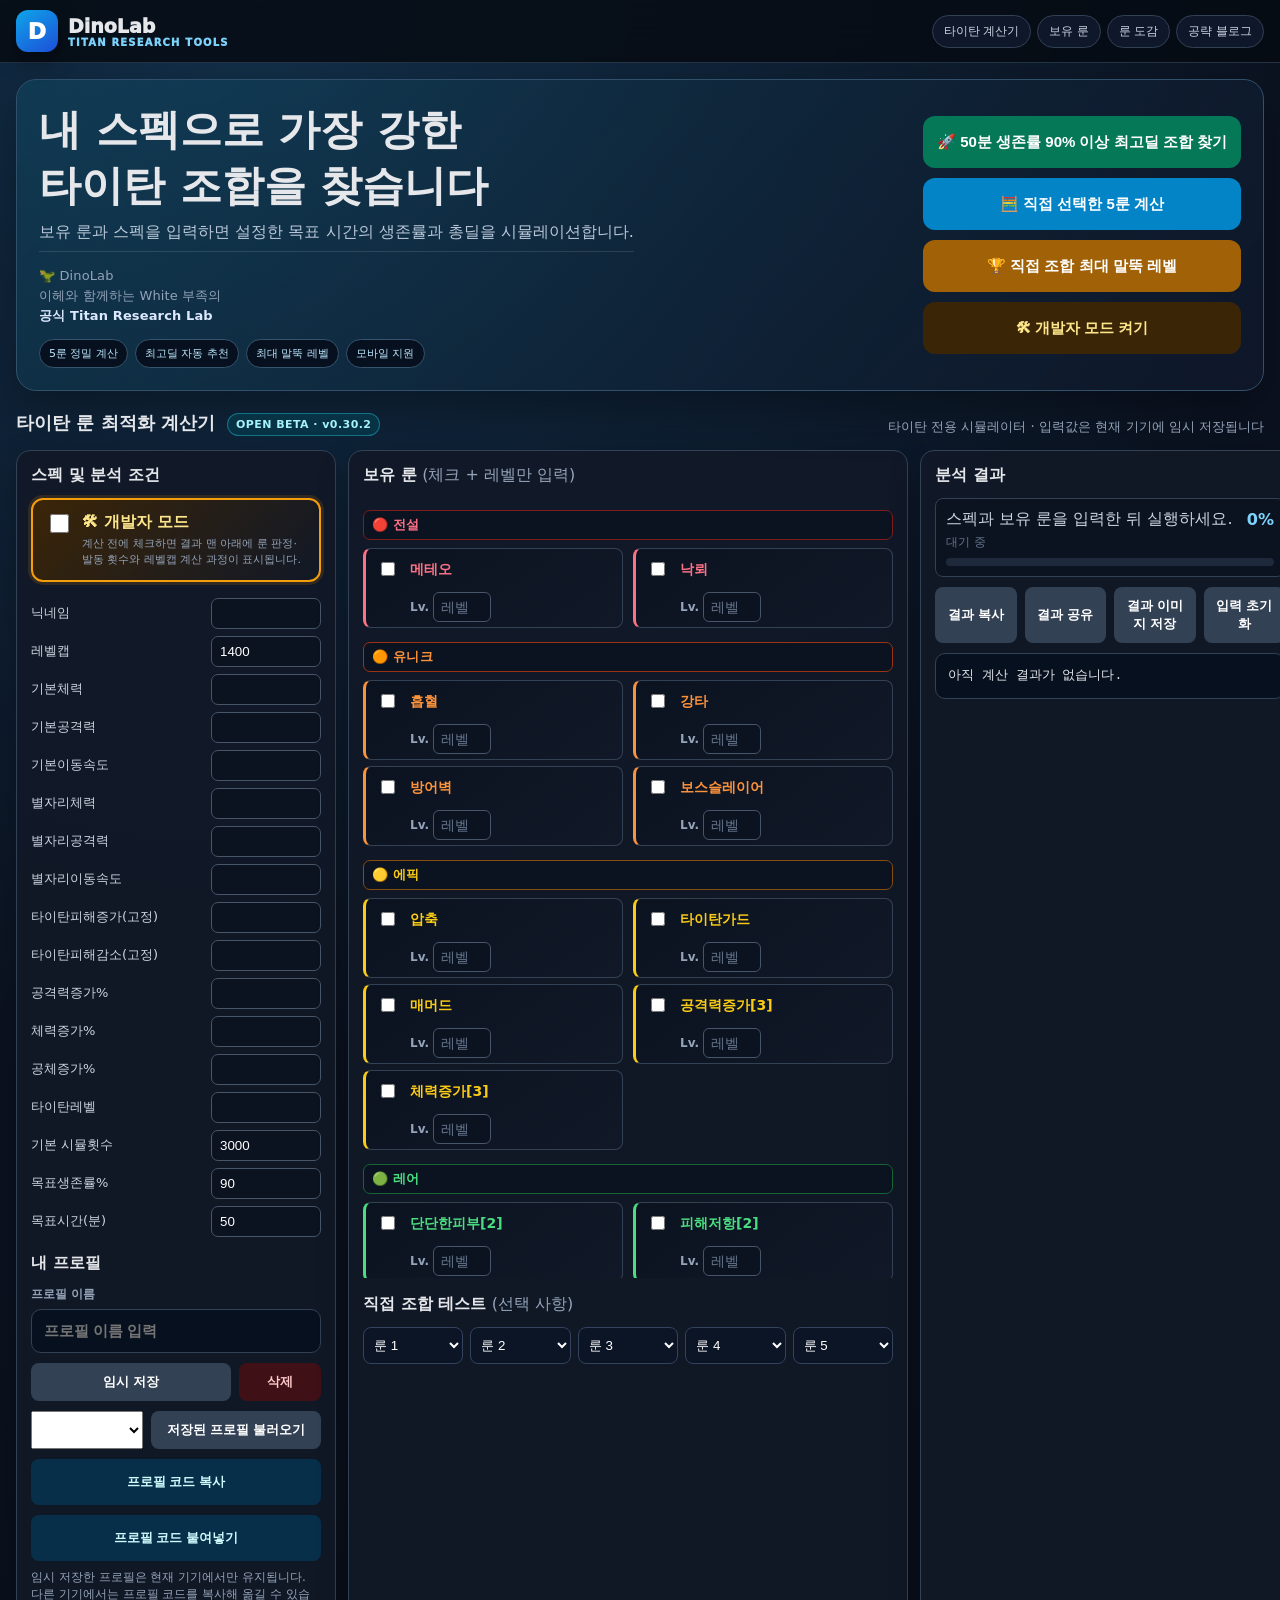
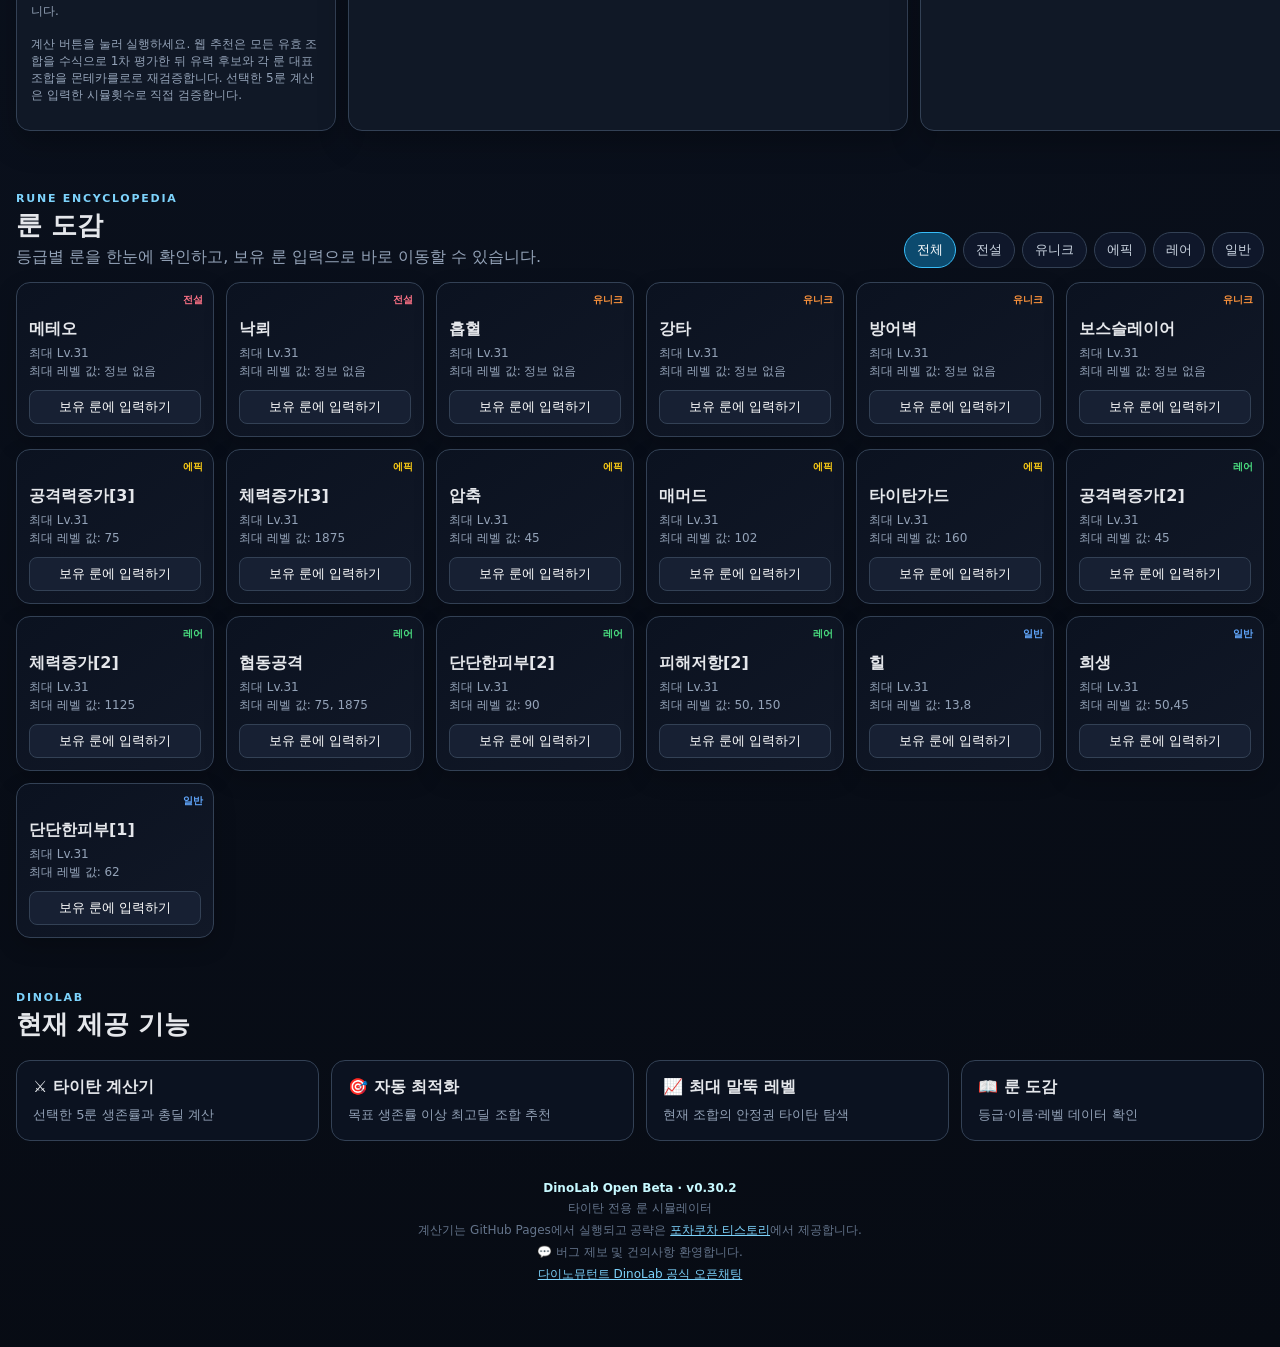
<file: index.html>
<!DOCTYPE html>

<html lang="ko"><head><meta charset="utf-8"/><meta content="width=device-width,initial-scale=1" name="viewport"/><meta content="#07101e" name="theme-color"/><meta content="yes" name="apple-mobile-web-app-capable"/><meta content="black-translucent" name="apple-mobile-web-app-status-bar-style"/><meta content="DinoLab" name="apple-mobile-web-app-title"/><link href="icons/icon-192.png" rel="apple-touch-icon"/><title>DinoLab 디노랩 | 다이노뮤턴트: T-Rex 타이탄 룬 조합 계산기</title><link href="data:image/svg+xml,&lt;svg xmlns=%22http://www.w3.org/2000/svg%22 viewBox=%220 0 100 100%22&gt;&lt;text y=%22.9em%22 font-size=%2290%22&gt;🦖&lt;/text&gt;&lt;/svg&gt;" rel="icon"/><link href="manifest.webmanifest" rel="manifest"/><link href="css/main.css?v=0.30.2" rel="stylesheet"/><meta content="다이노뮤턴트: T-Rex 타이탄 전투의 50분 생존률, 최고 피해량, 최적 룬 조합을 계산하는 DinoLab 디노랩 시뮬레이터입니다." name="description"/><meta content="index, follow" name="robots"/><meta content="DinoLab 디노랩 | 다이노뮤턴트: T-Rex 타이탄 룬 조합 계산기" property="og:title"/><meta content="다이노뮤턴트: T-Rex 타이탄 전투의 50분 생존률, 최고 피해량, 최적 룬 조합을 계산하는 DinoLab 디노랩 시뮬레이터입니다." property="og:description"/><meta content="website" property="og:type"/><meta content="https://pochakucha.github.io/DinoLab/" property="og:url"/><link href="https://pochakucha.github.io/DinoLab/" rel="canonical"/></head><body><header class="site-header"><div class="header-inner"><div class="brand"><div aria-hidden="true" class="brand-mark">D</div><div><span>DinoLab</span><small>TITAN RESEARCH TOOLS</small></div></div><nav class="nav"><button data-scroll="#calculator">타이탄 계산기</button><button data-scroll="#runeRows">보유 룬</button><button data-scroll="#encyclopedia">룬 도감</button><a href="https://pochakucha.tistory.com" rel="noopener" target="_blank">공략 블로그</a></nav></div></header>
<section class="hero-banner"><div class="hero-box"><div><h1>내 스펙으로 가장 강한<br/>타이탄 조합을 찾습니다</h1><p>보유 룬과 스펙을 입력하면 설정한 목표 시간의 생존률과 총딜을 시뮬레이션합니다.</p><p class="hero-branding">🦖 DinoLab<br/>이헤와 함께하는 White 부족의<br/><strong>공식 Titan Research Lab</strong></p><div class="feature-chips"><span>5룬 정밀 계산</span><span>최고딜 자동 추천</span><span>최대 말뚝 레벨</span><span>모바일 지원</span></div></div><div class="hero-action hero-calc-actions">
<button class="btn good" id="optimize">🚀 50분 생존률 90% 이상 최고딜 조합 찾기</button>
<button class="btn primary" id="calcSelected">🧮 직접 선택한 5룬 계산</button>
<button class="btn warn" id="maxLevel">🏆 직접 조합 최대 말뚝 레벨</button>
<button class="btn developer-quick-btn" id="developerQuickToggle" type="button">🛠 개발자 모드 켜기</button>
</div></div></section>
<div class="app" id="calculator">
<div class="title"><h1>타이탄 룬 최적화 계산기 <span class="beta-badge">OPEN BETA · v0.30.2</span></h1><small>타이탄 전용 시뮬레이터 · 입력값은 현재 기기에 임시 저장됩니다</small></div>
<div class="grid">
<section class="panel">
<h2>스펙 및 분석 조건</h2>
<label class="developer-toggle developer-toggle-prominent"><input id="developerMode" type="checkbox"/><span><b>🛠 개발자 모드</b><small>계산 전에 체크하면 결과 맨 아래에 룬 판정·발동 횟수와 레벨캡 계산 과정이 표시됩니다.</small></span></label>
<div class="form-grid" id="statsForm"></div>
<h2 style="margin-top:16px">내 프로필</h2>
<div class="profile-manager">
<label class="profile-name-field"><span>프로필 이름</span><input aria-label="현재 프로필 이름" id="profileNameDisplay" autocomplete="off" inputmode="text" placeholder="프로필 이름 입력" type="text" value=""/></label>
<div class="profile-save-row">
<button class="btn" id="saveProfile">임시 저장</button>
<button class="btn danger" id="deleteProfile">삭제</button>
</div>
<div class="profile-load-row">
<select aria-label="저장된 프로필" id="profileSelect"></select>
<button class="btn" id="loadProfile">저장된 프로필 불러오기</button>
</div>
<button class="btn profile-code-btn profile-wide-btn" id="exportProfileCode">프로필 코드 복사</button>
<button class="btn profile-code-btn profile-wide-btn" id="importProfileCodeBtn">프로필 코드 붙여넣기</button>
</div>
<p class="note" id="profileHint">임시 저장한 프로필은 현재 기기에서만 유지됩니다. 다른 기기에서는 프로필 코드를 복사해 옮길 수 있습니다.</p>
<div aria-label="계산 실행 버튼 위치" class="mobile-calc-actions-slot" id="mobileCalcActionsSlot"></div>
<p class="note calculation-note">계산 버튼을 눌러 실행하세요. 웹 추천은 모든 유효 조합을 수식으로 1차 평가한 뒤 유력 후보와 각 룬 대표 조합을 몬테카를로로 재검증합니다. 선택한 5룬 계산은 입력한 시뮬횟수로 직접 검증합니다.</p>
</section>
<section class="panel">
<h2>보유 룬 <span style="color:var(--muted);font-weight:400">(체크 + 레벨만 입력)</span></h2>
<div class="runes compact-runes"><div id="runeRows"></div></div>
<h2 style="margin-top:16px">직접 조합 테스트 <span style="color:var(--muted);font-weight:400">(선택 사항)</span></h2>
<div class="manual-combo" id="manualCombo"></div>
</section>
<section class="panel result-panel">
<h2>분석 결과</h2>
<div class="status"><div class="status-head"><div id="statusText">스펙과 보유 룬을 입력한 뒤 실행하세요.</div><b id="statusPct">0%</b></div><div class="status-meta" id="statusMeta">대기 중</div><div class="progress"><div id="progressBar"></div></div></div>
<div class="copy-row">
<button class="btn" id="copyResult">결과 복사</button><button class="btn" id="shareResult">결과 공유</button><button class="btn" id="saveResultImage">결과 이미지 저장</button>
<button class="btn" id="resetForm">입력 초기화</button><button class="btn primary" hidden="" id="installApp">홈 화면에 설치</button>
</div>
<div class="result" id="result">아직 계산 결과가 없습니다.</div>
</section>
</div>
</div>
<section class="module-section" id="encyclopedia">
<div class="module-heading">
<div><span class="eyebrow">RUNE ENCYCLOPEDIA</span><h2>룬 도감</h2><p>등급별 룬을 한눈에 확인하고, 보유 룬 입력으로 바로 이동할 수 있습니다.</p></div>
<div class="filter-row" id="runeFilters"></div>
</div>
<div class="encyclopedia-grid" id="encyclopediaGrid"></div>
</section>
<section class="module-section compact" id="roadmap">
<div class="module-heading"><div><span class="eyebrow">DINOLAB</span><h2>현재 제공 기능</h2></div></div>
<div class="feature-grid">
<article><b>⚔️ 타이탄 계산기</b><span>선택한 5룬 생존률과 총딜 계산</span></article>
<article><b>🎯 자동 최적화</b><span>목표 생존률 이상 최고딜 조합 추천</span></article>
<article><b>📈 최대 말뚝 레벨</b><span>현재 조합의 안정권 타이탄 탐색</span></article>
<article><b>📖 룬 도감</b><span>등급·이름·레벨 데이터 확인</span></article>
</div>
</section>
<footer class="footer"><strong>DinoLab Open Beta · v0.30.2</strong><span>타이탄 전용 룬 시뮬레이터</span><span>계산기는 GitHub Pages에서 실행되고 공략은 <a href="https://pochakucha.tistory.com" rel="noopener" target="_blank">포차쿠차 티스토리</a>에서 제공합니다.</span><span>💬 버그 제보 및 건의사항 환영합니다.</span><span><a href="https://open.kakao.com/o/sRWhg1Fi" rel="noopener noreferrer" target="_blank">다이노뮤턴트 DinoLab 공식 오픈채팅</a></span></footer><div class="pwa-toast" hidden="" id="pwaToast"><span id="pwaToastText"></span><button class="btn primary" id="pwaToastAction">확인</button></div>
<script src="data/runes.js?v=0.30.2"></script><script src="js/app.js?v=0.30.2"></script></body></html>
</file>
<file: css/main.css>
:root{--bg:#0f172a;--panel:#111827;--line:#334155;--text:#e5e7eb;--muted:#94a3b8;--accent:#38bdf8;--good:#34d399;--warn:#fbbf24;--bad:#fb7185}
*{box-sizing:border-box} body{margin:0;background:linear-gradient(135deg,#0b1220,#111827);color:var(--text);font-family:system-ui,-apple-system,"Noto Sans KR",sans-serif}
.app{max-width:1500px;margin:auto;padding:16px}.title{display:flex;align-items:end;justify-content:space-between;gap:12px;margin-bottom:14px}.title h1{font-size:24px;margin:0}.title small{color:var(--muted)}
.grid{display:grid;grid-template-columns:320px 460px 1fr;gap:12px}.panel{background:rgba(17,24,39,.96);border:1px solid var(--line);border-radius:14px;padding:14px;box-shadow:0 12px 30px #0004}.panel h2{font-size:16px;margin:0 0 12px}
.form-grid{display:grid;grid-template-columns:1fr 110px;gap:7px 8px;align-items:center}.form-grid label{font-size:13px;color:#cbd5e1}.form-grid input,.form-grid select{width:100%;padding:7px 8px;background:#0b1220;border:1px solid #475569;border-radius:7px;color:white}
.actions{display:grid;gap:7px;margin-top:12px}.btn{border:0;border-radius:8px;padding:10px 12px;font-weight:700;cursor:pointer;background:#334155;color:white}.btn.primary{background:#0284c7}.btn.good{background:#047857}.btn.warn{background:#a16207}.btn:disabled{opacity:.45;cursor:not-allowed}
.runes{max-height:730px;overflow:auto}.rune-head,.rune-row{display:grid;grid-template-columns:50px 50px 1fr 75px 72px;gap:6px;align-items:center}.rune-head{position:sticky;top:0;background:#111827;padding:4px 0 8px;font-size:12px;color:var(--muted);z-index:2}.rune-row{border-top:1px solid #253044;padding:6px 0;font-size:13px}.rune-row input[type=number]{width:100%;padding:5px;background:#0b1220;border:1px solid #475569;border-radius:6px;color:white}.grade{font-size:11px;font-weight:800}
.grade-전설{color:#fb7185}.grade-유니크{color:#fb923c}.grade-에픽{color:#facc15}.grade-레어{color:#4ade80}.grade-일반{color:#60a5fa}
.rune-group{margin:10px 0 4px;padding:9px 10px;border-radius:8px;font-weight:900;letter-spacing:.02em;border:1px solid #334155;background:#0b1220}
.rune-group.전설{color:#fb7185;border-color:#7f1d1d}.rune-group.유니크{color:#fb923c;border-color:#9a3412}.rune-group.에픽{color:#facc15;border-color:#854d0e}.rune-group.레어{color:#4ade80;border-color:#166534}.rune-group.일반{color:#60a5fa;border-color:#1d4ed8}
.rune-row.grade-전설{border-left:3px solid #fb7185;padding-left:6px}.rune-row.grade-유니크{border-left:3px solid #fb923c;padding-left:6px}.rune-row.grade-에픽{border-left:3px solid #facc15;padding-left:6px}.rune-row.grade-레어{border-left:3px solid #4ade80;padding-left:6px}.rune-row.grade-일반{border-left:3px solid #60a5fa;padding-left:6px}
.copy-row{display:flex;gap:8px;margin:10px 0}.copy-row .btn{flex:1}
.status{margin:0 0 10px;padding:10px;border:1px solid #334155;border-radius:8px;color:#cbd5e1;background:#0b1220}.progress{height:8px;background:#1e293b;border-radius:999px;overflow:hidden;margin-top:7px}.progress>div{height:100%;width:0;background:linear-gradient(90deg,#0ea5e9,#34d399);transition:width .15s}
.result{white-space:pre-wrap;font-family:ui-monospace,SFMono-Regular,Consolas,monospace;font-size:13px;line-height:1.55;max-height:760px;overflow:auto;background:#07101e;border:1px solid #334155;border-radius:10px;padding:12px}
.result .hero{font-family:system-ui,sans-serif}.cards{display:grid;grid-template-columns:repeat(3,1fr);gap:8px;margin-bottom:10px}.card{background:#0b1220;border:1px solid #334155;border-radius:9px;padding:9px}.card b{display:block;font-size:18px}.goodtxt{color:var(--good)}.warntxt{color:var(--warn)}.badtxt{color:var(--bad)}
.note{font-size:12px;color:var(--muted);margin-top:10px}.profile-row{display:flex;gap:6px}.profile-row select{flex:1}
@media(max-width:1100px){.grid{grid-template-columns:1fr 1.25fr}.result-panel{grid-column:1/-1}}@media(max-width:720px){.grid{grid-template-columns:1fr}.result-panel{grid-column:auto}.title{display:block}.runes{max-height:none}.cards{grid-template-columns:1fr}}

/* Web 3.0 Alpha icon-card UI */
.grid{grid-template-columns:320px minmax(560px,1fr) minmax(380px,.9fr)}
.runes{max-height:780px}.rune-head{display:none}.rune-group{grid-column:1/-1;margin:14px 0 6px}
#runeRows{display:grid;grid-template-columns:repeat(3,minmax(150px,1fr));gap:10px}
.rune-row{display:grid;grid-template-columns:64px 1fr;grid-template-rows:auto auto auto;gap:4px 10px;position:relative;padding:10px;border:1px solid #334155;border-radius:12px;background:linear-gradient(145deg,#0b1220,#111827);min-height:104px;overflow:hidden}
.rune-row .rune-icon{grid-row:1/4;width:64px;height:64px;object-fit:cover;border-radius:14px;align-self:center;box-shadow:0 4px 12px #0008}
.rune-row .rune-name{font-weight:900;white-space:nowrap;overflow:hidden;text-overflow:ellipsis}
.rune-row .rune-controls{display:flex;align-items:center;gap:6px;font-size:12px;color:#cbd5e1}
.rune-row .level{width:72px!important;padding:5px!important}
.rune-row .equip,.rune-row .owned{accent-color:#38bdf8}
.rune-row .grade{font-size:10px;position:absolute;right:8px;top:8px}
.rune-row.equipped{outline:2px solid #38bdf8;background:linear-gradient(145deg,#0c4a6e,#111827)}
@media(max-width:1250px){.grid{grid-template-columns:300px 1fr}.result-panel{grid-column:1/-1}}
@media(max-width:760px){.grid{grid-template-columns:1fr}#runeRows{grid-template-columns:repeat(2,minmax(140px,1fr))}.result-panel{grid-column:auto}.rune-row{grid-template-columns:54px 1fr}.rune-row .rune-icon{width:54px;height:54px}}
@media(max-width:430px){#runeRows{grid-template-columns:1fr}}


/* Web 3.1 Beta shell */
body{background:radial-gradient(circle at 20% 0,#12304a 0,#0b1220 34%,#070b13 100%);min-height:100vh}
.site-header{position:sticky;top:0;z-index:20;background:rgba(7,11,19,.84);backdrop-filter:blur(14px);border-bottom:1px solid #243244}
.header-inner{max-width:1500px;margin:auto;padding:10px 16px;display:flex;align-items:center;justify-content:space-between;gap:14px}
.brand{display:flex;align-items:center;gap:10px;font-weight:950}.brand img{width:42px;height:42px;border-radius:12px}.brand span{font-size:19px}.brand small{display:block;color:#7dd3fc;font-size:10px;letter-spacing:.12em}
.nav{display:flex;gap:6px;flex-wrap:wrap}.nav button,.nav a{border:1px solid #334155;background:#0f172a;color:#cbd5e1;border-radius:999px;padding:7px 11px;text-decoration:none;font-size:12px;cursor:pointer}.nav button:hover,.nav a:hover{border-color:#38bdf8;color:white}
.hero-banner{max-width:1500px;margin:16px auto 0;padding:0 16px}.hero-box{border:1px solid #31506b;border-radius:20px;padding:22px;background:linear-gradient(135deg,rgba(14,116,144,.22),rgba(15,23,42,.94));display:flex;justify-content:space-between;gap:18px;align-items:center;box-shadow:0 18px 50px #0005}.hero-box h1{margin:0;font-size:clamp(25px,4vw,42px)}.hero-box p{margin:8px 0 0;color:#b9c7d8}.feature-chips{display:flex;gap:7px;flex-wrap:wrap;margin-top:13px}.feature-chips span{font-size:11px;border:1px solid #36546e;background:#07101e;border-radius:999px;padding:6px 9px;color:#bae6fd}.hero-action{min-width:180px}.hero-action button,.hero-start-link{box-sizing:border-box;display:block;width:100%;padding:12px;border:0;border-radius:12px;background:linear-gradient(135deg,#0284c7,#0f766e);color:white;font-weight:900;cursor:pointer;text-align:center;text-decoration:none;touch-action:manipulation;position:relative;z-index:2}
.title{margin-top:4px}.title h1{font-size:18px}.beta-badge{font-size:11px;background:#7c3aed;padding:4px 7px;border-radius:999px}
.equipped-meter{display:flex;align-items:center;justify-content:space-between;margin-bottom:10px;padding:9px 11px;border:1px solid #334155;background:#0b1220;border-radius:10px}.equipped-meter b{font-size:18px;color:#fbbf24}.equipped-meter b.complete{color:#34d399}
.result-runes{display:grid;grid-template-columns:repeat(5,minmax(58px,1fr));gap:8px;margin:8px 0 14px}.result-rune{border:1px solid #334155;border-radius:10px;background:#0b1220;padding:7px;text-align:center}.result-rune img{width:48px;height:48px;border-radius:10px;display:block;margin:auto}.result-rune span{display:block;font-size:10px;margin-top:5px;white-space:nowrap;overflow:hidden;text-overflow:ellipsis}
.footer{max-width:1500px;margin:18px auto 30px;padding:0 16px;color:#64748b;font-size:12px;text-align:center}.footer a{color:#7dd3fc}
@media(max-width:760px){.header-inner{align-items:flex-start}.nav{justify-content:flex-end}.hero-box{display:block}.hero-action{margin-top:14px}.site-header{position:static}.result-runes{grid-template-columns:repeat(5,1fr)}.result-rune img{width:38px;height:38px}.result-rune span{display:none}}

/* DinoLab v0.1 modules */
.module-section{max-width:1500px;margin:18px auto;padding:22px 16px}.module-section.compact{padding-top:8px}.module-heading{display:flex;justify-content:space-between;align-items:end;gap:16px;margin-bottom:14px}.module-heading h2{margin:2px 0 4px;font-size:26px}.module-heading p{margin:0;color:var(--muted)}.eyebrow{font-size:11px;font-weight:900;letter-spacing:.16em;color:#7dd3fc}.filter-row{display:flex;gap:7px;flex-wrap:wrap}.filter-row button{border:1px solid #334155;background:#0f172a;color:#cbd5e1;border-radius:999px;padding:8px 12px;cursor:pointer}.filter-row button.active{border-color:#38bdf8;background:#0c4a6e;color:white}.encyclopedia-grid{display:grid;grid-template-columns:repeat(6,minmax(140px,1fr));gap:12px}.ency-card{position:relative;background:linear-gradient(145deg,#0b1220,#111827);border:1px solid #334155;border-radius:14px;padding:12px;min-height:184px;box-shadow:0 8px 22px #0003}.ency-card img{width:72px;height:72px;object-fit:cover;border-radius:16px;display:block;margin-bottom:10px}.ency-card h3{margin:0 0 4px;font-size:15px}.ency-card p{margin:0;color:var(--muted);font-size:12px;line-height:1.5}.ency-card .ency-grade{position:absolute;right:10px;top:10px;font-size:10px;font-weight:900}.ency-card button{margin-top:10px;width:100%;border:1px solid #334155;background:#172033;color:white;border-radius:8px;padding:7px;cursor:pointer}.feature-grid{display:grid;grid-template-columns:repeat(4,1fr);gap:12px}.feature-grid article{background:#0b1220;border:1px solid #334155;border-radius:14px;padding:16px}.feature-grid b{display:block;margin-bottom:6px}.feature-grid span{color:var(--muted);font-size:13px}.footer{padding-bottom:34px}
@media(max-width:1100px){.encyclopedia-grid{grid-template-columns:repeat(4,1fr)}}
@media(max-width:760px){.module-heading{display:block}.filter-row{margin-top:12px}.encyclopedia-grid{grid-template-columns:repeat(2,1fr)}.feature-grid{grid-template-columns:1fr 1fr}}
@media(max-width:430px){.encyclopedia-grid,.feature-grid{grid-template-columns:1fr}}

/* DinoLab v0.2 — rune card readability fix */
#runeRows{
  grid-template-columns:repeat(3,minmax(180px,1fr));
  gap:12px;
}
.rune-row{
  grid-template-columns:78px minmax(0,1fr);
  grid-template-rows:auto 34px 38px;
  gap:7px 12px;
  min-height:142px;
  padding:14px;
  overflow:visible;
  transition:transform .16s ease,border-color .16s ease,box-shadow .16s ease;
}
.rune-row:hover{
  transform:translateY(-2px);
  border-color:#4b6b88;
  box-shadow:0 10px 24px #0005;
}
.rune-row .rune-icon{
  grid-row:1/4;
  width:78px;
  height:78px;
  border-radius:16px;
}
.rune-row .rune-name{
  min-width:0;
  padding-right:42px;
  font-size:14px;
  line-height:1.25;
}
.rune-row .grade{
  right:10px;
  top:10px;
}
.rune-toggles{
  display:grid;
  grid-template-columns:1fr 1fr;
  gap:6px;
  min-width:0;
}
.rune-toggles label{
  min-width:0;
  display:flex;
  align-items:center;
  justify-content:center;
  gap:5px;
  padding:6px 7px;
  border:1px solid #334155;
  border-radius:8px;
  background:#0b1220;
  color:#cbd5e1;
  font-size:12px;
  line-height:1;
  white-space:nowrap;
  cursor:pointer;
}
.rune-toggles input{
  width:15px;
  height:15px;
  margin:0;
  flex:0 0 auto;
}
.rune-level{
  display:grid;
  grid-template-columns:auto minmax(0,1fr);
  align-items:center;
  gap:7px;
  color:#cbd5e1;
  font-size:12px;
  white-space:nowrap;
}
.rune-row .level{
  width:100%!important;
  min-width:0;
  height:34px;
  padding:5px 8px!important;
  font-size:16px;
  text-align:center;
}
.rune-row.equipped{
  outline:none;
  border-color:#38bdf8;
  box-shadow:0 0 0 2px #38bdf844,0 12px 28px #0005;
}
@media(max-width:1250px){
  #runeRows{grid-template-columns:repeat(3,minmax(170px,1fr))}
}
@media(max-width:900px){
  #runeRows{grid-template-columns:repeat(2,minmax(170px,1fr))}
}
@media(max-width:520px){
  #runeRows{grid-template-columns:1fr}
  .rune-row{grid-template-columns:72px minmax(0,1fr);min-height:132px}
  .rune-row .rune-icon{width:72px;height:72px}
}

/* DinoLab v0.3 — readable inventory cards */
#runeRows{
  display:grid;
  grid-template-columns:repeat(2,minmax(260px,1fr));
  gap:14px;
}
.rune-group{grid-column:1/-1;margin:18px 0 2px;font-size:20px;padding:12px 14px}
.rune-row{
  display:grid;
  grid-template-columns:108px minmax(0,1fr);
  grid-template-rows:auto auto auto;
  column-gap:14px;
  row-gap:10px;
  min-height:168px;
  padding:14px;
  overflow:visible;
  border-radius:16px;
}
.rune-row .rune-icon{
  grid-column:1;
  grid-row:1/4;
  width:108px;
  height:108px;
  align-self:center;
  object-fit:cover;
  object-position:center;
  border-radius:18px;
  background:#060b14;
  border:1px solid #475569;
  box-shadow:0 8px 18px #0009;
}
.rune-title{
  grid-column:2;
  display:flex;
  align-items:flex-start;
  justify-content:space-between;
  gap:8px;
  min-width:0;
}
.rune-row .rune-name{
  display:block;
  min-width:0;
  font-size:16px;
  line-height:1.3;
  font-weight:900;
  white-space:normal;
  overflow:visible;
  text-overflow:clip;
  word-break:keep-all;
}
.rune-row .grade{
  position:static;
  flex:0 0 auto;
  padding:3px 7px;
  border-radius:999px;
  background:#ffffff0d;
  font-size:10px;
  white-space:nowrap;
}
.rune-toggles{
  grid-column:2;
  display:grid;
  grid-template-columns:1fr 1fr;
  gap:8px;
  min-width:0;
}
.rune-toggles label{
  min-width:0;
  min-height:38px;
  padding:8px 9px;
  font-size:13px;
  font-weight:800;
  overflow:hidden;
}
.rune-toggles label span{display:block;white-space:nowrap}
.rune-toggles input{width:17px;height:17px;flex:0 0 17px}
.rune-level{
  grid-column:2;
  display:grid;
  grid-template-columns:42px minmax(0,1fr);
  gap:8px;
  font-size:13px;
  font-weight:800;
}
.rune-row .level{height:40px!important;font-size:18px!important;border-radius:9px!important}
.rune-row.equipped{transform:none;box-shadow:0 0 0 2px #38bdf855,0 14px 30px #0007}
@media(max-width:1100px){
  .grid{grid-template-columns:300px minmax(0,1fr)}
  .result-panel{grid-column:1/-1}
  #runeRows{grid-template-columns:repeat(2,minmax(240px,1fr))}
}
@media(max-width:760px){
  .grid{grid-template-columns:1fr}
  #runeRows{grid-template-columns:1fr}
  .rune-row{grid-template-columns:96px minmax(0,1fr);min-height:154px}
  .rune-row .rune-icon{width:96px;height:96px}
}


/* DinoLab v0.4 — text-only rune interface */
.brand-mark{width:42px;height:42px;border-radius:12px;display:grid;place-items:center;background:linear-gradient(145deg,#0ea5e9,#1d4ed8);color:white;font-size:22px;font-weight:950;box-shadow:0 8px 22px #0006}
#runeRows{display:block}
.rune-group{margin:14px 0 6px}
.rune-row{display:grid;grid-template-columns:minmax(170px,1fr) 150px 112px;grid-template-rows:auto;align-items:center;gap:12px;min-height:64px;padding:10px 12px;overflow:visible}
.rune-row .rune-title{display:flex;align-items:center;gap:9px;min-width:0}
.rune-row .rune-name{font-size:15px;font-weight:900;white-space:normal;overflow:visible;text-overflow:clip;word-break:keep-all}
.rune-row .grade{position:static;flex:0 0 auto;font-size:10px;border:1px solid currentColor;border-radius:999px;padding:2px 6px;opacity:.9}
.rune-row .rune-toggles{display:grid;grid-template-columns:1fr 1fr;gap:7px}
.rune-row .rune-toggles label{display:flex;align-items:center;justify-content:center;gap:6px;min-width:0;padding:8px 6px;border:1px solid #334155;border-radius:8px;background:#0b1220;white-space:nowrap;font-size:12px;cursor:pointer}
.rune-row .rune-toggles input{margin:0;width:16px;height:16px;flex:0 0 auto}
.rune-row .rune-level{display:grid;grid-template-columns:auto 1fr;align-items:center;gap:7px;color:#cbd5e1;font-size:12px;white-space:nowrap}
.rune-row .level{width:100%!important;min-width:0;padding:7px!important;text-align:center}
.rune-row.equipped{outline:2px solid #38bdf8;background:linear-gradient(145deg,#0c4a6e,#111827)}
.result-runes{display:grid;grid-template-columns:repeat(5,minmax(90px,1fr));gap:8px;margin:8px 0 14px}
.result-rune{min-height:58px;display:flex;flex-direction:column;justify-content:center;border:1px solid #334155;border-radius:10px;background:#0b1220;padding:8px;text-align:center}
.result-rune-name{font-size:12px;font-weight:900;line-height:1.25;word-break:keep-all}
.result-rune b{font-size:11px;color:#7dd3fc;margin-top:4px}
.encyclopedia-grid{grid-template-columns:repeat(6,minmax(150px,1fr))}
.ency-card{min-height:150px;padding-top:36px}
.ency-card h3{font-size:16px;word-break:keep-all}
@media(max-width:900px){
 .rune-row{grid-template-columns:minmax(150px,1fr) 140px 105px}
 .encyclopedia-grid{grid-template-columns:repeat(3,1fr)}
}
@media(max-width:620px){
 .rune-row{grid-template-columns:1fr 108px;grid-template-areas:"title level" "toggles toggles";gap:8px}
 .rune-row .rune-title{grid-area:title}
 .rune-row .rune-level{grid-area:level}
 .rune-row .rune-toggles{grid-area:toggles}
 .result-runes{grid-template-columns:repeat(2,1fr)}
 .encyclopedia-grid{grid-template-columns:repeat(2,1fr)}
}

/* DinoLab v0.5 — compact rune inventory */
#runeRows{
  display:grid;
  grid-template-columns:repeat(2,minmax(320px,1fr));
  gap:7px 10px;
}
.rune-group{
  grid-column:1/-1;
  margin:10px 0 2px;
  padding:7px 10px;
  font-size:14px;
  border-radius:8px;
}
.rune-row{
  display:grid;
  grid-template-columns:minmax(120px,1fr) 118px 82px;
  align-items:center;
  gap:7px;
  min-height:46px;
  padding:6px 8px;
  border-radius:9px;
}
.rune-row .rune-title{gap:6px}
.rune-row .rune-name{
  font-size:13px;
  line-height:1.15;
  white-space:nowrap;
  overflow:hidden;
  text-overflow:ellipsis;
}
.rune-row .grade{
  font-size:9px;
  padding:1px 5px;
}
.rune-row .rune-toggles{
  display:grid;
  grid-template-columns:1fr 1fr;
  gap:4px;
}
.rune-row .rune-toggles label{
  min-height:30px;
  padding:4px;
  gap:4px;
  font-size:11px;
  border-radius:6px;
}
.rune-row .rune-toggles input{
  width:14px;
  height:14px;
}
.rune-row .rune-level{
  display:grid;
  grid-template-columns:auto 1fr;
  gap:4px;
  font-size:11px;
}
.rune-row .level{
  height:30px!important;
  padding:3px 5px!important;
  font-size:14px!important;
  border-radius:6px!important;
}
@media(max-width:1050px){
  #runeRows{grid-template-columns:1fr}
  .rune-group{grid-column:1}
}
@media(max-width:520px){
  .rune-row{
    grid-template-columns:minmax(105px,1fr) 108px 72px;
    gap:5px;
    padding:5px 6px;
  }
  .rune-row .grade{display:none}
  .rune-row .rune-name{font-size:12px}
}
/* v0.6 ultra compact text-only rune editor */
.compact-runes{padding:4px 0}
#runeRows{display:grid;grid-template-columns:1fr 1fr;gap:6px 10px}
.rune-group{grid-column:1/-1;margin:8px 0 2px;padding:5px 8px;font-size:13px;border-radius:7px}
.rune-row{min-height:38px!important;padding:5px 8px!important;border-radius:8px!important;display:grid!important;grid-template-columns:28px minmax(118px,1fr) auto!important;align-items:center!important;gap:8px!important}
.rune-row .rune-title{display:flex!important;align-items:center!important;justify-content:flex-start!important;gap:6px!important;min-width:0}
.rune-row .rune-name{font-size:14px!important;white-space:nowrap!important;overflow:hidden;text-overflow:ellipsis}
.rune-row .grade{display:none!important}
.rune-row .rune-toggles{display:contents!important}
.rune-row .rune-toggles label{display:flex!important;align-items:center!important;justify-content:center!important;padding:0!important;border:0!important;background:none!important}
.rune-row .rune-toggles label span{display:none!important}
.rune-row .owned{width:18px;height:18px}
.rune-row .equip{display:none!important}
.rune-row .rune-level{display:flex!important;align-items:center!important;gap:4px!important;margin:0!important}
.rune-row .rune-level span{font-size:12px;color:var(--muted)}
.rune-row .rune-level input{width:58px!important;height:30px!important;padding:3px 6px!important;text-align:center}
.manual-combo{display:grid;grid-template-columns:repeat(5,minmax(0,1fr));gap:7px}
.manual-combo select{width:100%;min-width:0;padding:9px 6px;border-radius:8px;background:#0b1526;color:#fff;border:1px solid #33435d}
@media(max-width:760px){#runeRows{grid-template-columns:1fr}.manual-combo{grid-template-columns:1fr 1fr}.rune-row{grid-template-columns:28px 1fr auto!important}}
/* v0.7 profile controls */
.profile-row{display:grid;grid-template-columns:minmax(0,1fr) auto auto;gap:7px}.btn.danger{border-color:#7f1d1d;background:#3f1117;color:#fecaca}#profileHint{margin-top:8px}
@media(max-width:520px){.profile-row{grid-template-columns:1fr 1fr}.profile-row select{grid-column:1/-1}}

/* v0.10 mobile-first usability */
html{-webkit-text-size-adjust:100%;scroll-behavior:smooth}
button,input,select{touch-action:manipulation}
@media(max-width:760px){
  body{overflow-x:hidden}
  .header-inner{padding:10px 12px;display:block}
  .brand{margin-bottom:8px}
  .nav{display:grid;grid-template-columns:repeat(2,minmax(0,1fr));gap:6px;width:100%}
  .nav button,.nav a{min-height:42px;padding:9px 8px;text-align:center;font-size:13px}
  .hero-banner{padding:14px 10px}
  .hero-box{padding:18px 14px;border-radius:14px}
  .hero-box h1{font-size:25px;line-height:1.25}
  .hero-box p{font-size:14px}
  .feature-chips{gap:5px}.feature-chips span{font-size:12px;padding:5px 7px}
  .hero-action button{width:100%;min-height:46px}
  .app{padding:12px 10px}
  .title h1{font-size:22px}.title small{display:block;margin-top:4px}
  .panel{padding:14px 12px;border-radius:12px}
  .form-grid{grid-template-columns:1fr 1fr;gap:8px}
  .field label{font-size:12px}
  .field input,.field select,.profile-row select,.manual-combo select{font-size:16px;min-height:44px}
  .actions{display:grid;grid-template-columns:1fr;gap:8px}
  .actions .btn,.copy-row .btn,.profile-row .btn{width:100%;min-height:46px;font-size:15px}
  .profile-row{grid-template-columns:1fr 1fr}.profile-row select{grid-column:1/-1}
  #runeRows{grid-template-columns:1fr;gap:5px}
  .rune-group{position:sticky;top:0;z-index:3;background:var(--panel,#101b2d);padding:7px 8px}
  .rune-row{min-height:46px!important;padding:7px 8px!important;grid-template-columns:30px minmax(0,1fr) auto!important}
  .rune-row .owned{width:22px;height:22px}
  .rune-row .rune-name{font-size:15px!important}
  .rune-row .rune-level input{width:66px!important;height:38px!important;font-size:16px!important}
  .manual-combo{grid-template-columns:1fr;gap:7px}
  .result-panel{scroll-margin-top:10px}
  .cards{grid-template-columns:1fr 1fr!important;gap:8px}
  .card{padding:10px}.card b{font-size:20px}
  .result{font-size:14px;overflow-wrap:anywhere;white-space:pre-wrap}
  .module-section{padding:24px 12px}.encyclopedia-grid,.feature-grid{grid-template-columns:1fr!important}
  .footer{padding:20px 12px;font-size:12px}
}
@media(max-width:390px){
  .form-grid{grid-template-columns:1fr}
  .cards{grid-template-columns:1fr!important}
  .hero-box h1{font-size:22px}
}

/* v0.11 result flow and blank rune level input */
.rune-row .rune-level input::placeholder{color:#6f7f96;opacity:.9}
.result-actions{margin-top:14px;display:flex;gap:8px;flex-wrap:wrap}
.result-actions .btn{min-height:44px}
@media(max-width:760px){.result-actions{display:grid;grid-template-columns:1fr}.result-actions .btn{width:100%;min-height:50px}}

/* PWA v0.12 */
.pwa-toast{position:fixed;left:50%;bottom:calc(18px + env(safe-area-inset-bottom));transform:translateX(-50%);z-index:9999;width:min(92vw,520px);display:flex;align-items:center;gap:12px;padding:12px 14px;background:#111f35;border:1px solid #22d3ee;border-radius:14px;box-shadow:0 18px 45px rgba(0,0,0,.4)}
.pwa-toast[hidden]{display:none}.pwa-toast span{flex:1;font-size:14px;line-height:1.45}.pwa-toast .btn{white-space:nowrap}
@media (display-mode:standalone){.site-header{padding-top:env(safe-area-inset-top)}.hero-banner{margin-top:0}}
@media(max-width:640px){#installApp{order:-1}.pwa-toast{align-items:stretch;flex-direction:column}.pwa-toast .btn{width:100%}}

/* DinoLab v0.13 — progress and ranking comparison */
.status-head{display:flex;align-items:center;justify-content:space-between;gap:12px}.status-head b{color:#7dd3fc}.status-meta{margin-top:4px;color:#64748b;font-size:12px}.ranking-wrap{overflow-x:auto;margin-top:10px;border:1px solid #334155;border-radius:12px}.ranking-table{width:100%;border-collapse:collapse;min-width:860px;background:#0b1220}.ranking-table th,.ranking-table td{padding:10px 9px;border-bottom:1px solid #243247;text-align:right;font-size:12px;white-space:nowrap}.ranking-table th{position:sticky;top:0;background:#111c2d;color:#94a3b8}.ranking-table th:nth-child(6),.ranking-table td:nth-child(6){text-align:left}.combo-cell{max-width:370px;overflow:hidden;text-overflow:ellipsis}.stable-pill,.fail-pill{display:inline-block;padding:3px 7px;border-radius:999px;font-weight:900}.stable-pill{background:#064e3b;color:#6ee7b7}.fail-pill{background:#4c1d1d;color:#fca5a5}.btn.mini{padding:6px 9px;font-size:11px}@media(max-width:760px){.status-head{align-items:flex-start}.ranking-wrap{margin-left:-4px;margin-right:-4px}}

/* DinoLab v0.14 — verification and interpretation */
.analysis-note{display:flex;gap:10px;align-items:flex-start;margin:14px 0;padding:12px 14px;border:1px solid #334155;border-radius:10px;background:#0b1220}.analysis-note b{flex:0 0 auto;color:#7dd3fc}.analysis-note span{color:#dbeafe;line-height:1.5}.result-actions{display:flex;flex-wrap:wrap;gap:8px;margin-top:12px}@media(max-width:620px){.analysis-note{display:block}.analysis-note b{display:block;margin-bottom:5px}.result-actions .btn{width:100%}}

/* v0.15 legacy profile share styles */
.qr-btn{border-color:#155e75;background:#082f49;color:#cffafe}
.modal[hidden]{display:none}.modal{position:fixed;inset:0;z-index:2000;display:grid;place-items:center;padding:16px}.modal-backdrop{position:absolute;inset:0;background:rgba(0,0,0,.76);backdrop-filter:blur(3px)}.modal-card{position:relative;width:min(560px,100%);max-height:92vh;overflow:auto;border:1px solid var(--line);border-radius:18px;background:var(--panel);box-shadow:0 24px 70px rgba(0,0,0,.55);padding:18px}.modal-head{display:flex;align-items:center;justify-content:space-between;gap:12px;margin-bottom:10px}.modal-head h2{margin:0}.icon-btn{width:42px;height:42px;border-radius:12px;border:1px solid var(--line);background:#111827;color:#fff;font-size:18px}.qr-canvas{display:grid;place-items:center;min-height:270px;margin:14px auto;padding:16px;background:#fff;border-radius:16px;width:min(320px,100%);overflow:auto}.qr-canvas img,.qr-canvas canvas{max-width:100%;height:auto}.qr-actions{display:flex;flex-wrap:wrap;gap:8px;justify-content:center}.advanced-box{margin-top:14px;border:1px solid var(--line);border-radius:12px;padding:10px;background:rgba(0,0,0,.12)}.advanced-box summary{cursor:pointer;font-weight:700}.advanced-box textarea{box-sizing:border-box;width:100%;min-height:92px;margin:10px 0 8px;padding:10px;border:1px solid var(--line);border-radius:10px;background:#07101e;color:#dbeafe;resize:vertical;word-break:break-all}#qrVideo{display:block;width:100%;max-height:380px;min-height:180px;object-fit:cover;background:#020617;border:1px solid var(--line);border-radius:14px;margin:12px 0}
@media(max-width:520px){.modal{padding:8px}.modal-card{padding:14px;border-radius:14px}.qr-actions .btn{width:100%}}

/* v0.17 interaction fixes */
.hero-action{position:relative;z-index:3}.qr-image-label{display:inline-flex;align-items:center;justify-content:center;cursor:pointer;touch-action:manipulation}

/* v0.18: 시작 안내 피드백 */
@keyframes attentionFlash{0%,100%{box-shadow:var(--panel-shadow,0 0 0 transparent)}35%{box-shadow:0 0 0 2px rgba(53,208,255,.75),0 0 28px rgba(53,208,255,.22)}}
.attention-flash{animation:attentionFlash .9s ease-out}

.hero-branding{margin-top:18px;padding-top:14px;border-top:1px solid rgba(255,255,255,.12);font-size:13px!important;line-height:1.55;color:var(--muted)!important;letter-spacing:.01em}.hero-branding strong{color:#dce9ff;font-weight:700}

/* v0.26 profile code only */
.profile-code-btn{border-color:#155e75;background:#082f49;color:#cffafe}

/* v0.27 hero calculation actions */
.hero-calc-actions{min-width:300px;display:grid;gap:10px}
.hero-calc-actions .btn{width:100%;min-height:52px;padding:12px 14px;font-size:15px;line-height:1.3}
.calculation-note{margin-top:16px}
@media(max-width:760px){.hero-calc-actions{min-width:0;width:100%;margin-top:16px}.hero-calc-actions .btn{font-size:14px}}


/* DinoLab v0.29 — open beta mobile polish */
.beta-badge{display:inline-flex;align-items:center;vertical-align:middle;margin-left:6px;padding:4px 8px;border:1px solid #22d3ee66;border-radius:999px;background:#083344;color:#a5f3fc;font-size:11px;font-weight:900;letter-spacing:.04em;white-space:nowrap}
.footer{display:flex;flex-direction:column;align-items:center;gap:5px}.footer strong{color:#c7f9ff}.footer span{display:block}
.profile-row select:empty::before{content:"저장된 프로필 없음"}
.actions .profile-code-btn{min-width:0}
@media(max-width:760px){
  .site-header{border-bottom-color:#1f3349}
  .brand{justify-content:center}.brand-mark{width:38px;height:38px}.brand span{font-size:18px}
  .nav{grid-template-columns:repeat(4,minmax(0,1fr));overflow-x:auto;padding-bottom:2px}
  .nav button,.nav a{min-width:0;min-height:38px;padding:7px 4px;font-size:11px;white-space:nowrap}
  .hero-banner{padding-top:10px}.hero-box{box-shadow:0 16px 45px #0007}
  .hero-box h1{margin-bottom:10px}.hero-branding{margin-top:14px;padding-top:12px}
  .hero-calc-actions{gap:8px}.hero-calc-actions .btn{min-height:52px;padding:11px 10px;font-size:14px;font-weight:900}
  .app{padding-top:8px}.title{padding:4px 2px 10px}.title h1{line-height:1.35}.title small{line-height:1.5}
  .panel{margin-bottom:10px;box-shadow:0 10px 26px #0004}.panel h2{font-size:18px}
  .profile-row{grid-template-columns:minmax(0,1fr) auto}.profile-row select{grid-column:1/-1}.profile-row .btn{font-size:14px;padding-left:8px;padding-right:8px}.profile-row #loadProfile{min-width:0}.profile-row #deleteProfile{width:auto;min-width:72px}
  .actions{grid-template-columns:1fr 1fr}.actions #saveProfile{grid-column:1/-1}.actions .btn{font-size:14px;padding-left:8px;padding-right:8px}
  #profileHint{padding:10px 11px;border:1px solid #23364c;border-radius:9px;background:#0a1424;line-height:1.55}
  .calculation-note{font-size:12px;line-height:1.55}
  .copy-row{display:grid;grid-template-columns:1fr 1fr;gap:8px}.copy-row .btn{min-width:0;font-size:13px;padding-left:6px;padding-right:6px}.copy-row #installApp{grid-column:1/-1}
  .status{padding:12px}.status-head{gap:8px}.status-head #statusText{line-height:1.4}.status-head b{font-size:16px}
  .module-section{margin-top:8px}.module-heading h2{font-size:22px}
}
@media(max-width:390px){
  .nav{grid-template-columns:repeat(2,minmax(0,1fr))}
  .actions{grid-template-columns:1fr}.actions #saveProfile{grid-column:auto}
  .copy-row{grid-template-columns:1fr}
  .beta-badge{margin-left:0;margin-top:6px}
}


/* DinoLab v0.29.1 — profile workflow order */
.profile-manager{display:grid;gap:10px}
.profile-name-field{display:grid;gap:6px}
.profile-name-field span{color:var(--muted);font-size:12px;font-weight:800}
.profile-name-field input{width:100%;box-sizing:border-box;min-height:44px;padding:10px 12px;border:1px solid var(--line);border-radius:10px;background:#07101e;color:#e5f2ff;font-size:15px;font-weight:800}
.profile-save-row,.profile-load-row{display:grid;gap:8px}
.profile-save-row{grid-template-columns:minmax(0,1fr) auto}
.profile-save-row #deleteProfile{min-width:82px}
.profile-load-row{grid-template-columns:minmax(0,1fr) minmax(170px,auto)}
.profile-load-row select{min-width:0}
.profile-wide-btn{width:100%;min-height:46px}
@media(max-width:760px){
  .profile-manager{gap:9px}
  .profile-save-row .btn,.profile-load-row .btn,.profile-wide-btn{min-height:48px}
  .profile-load-row{grid-template-columns:1fr}
  .profile-load-row select{min-height:46px}
}
@media(max-width:390px){
  .profile-save-row{grid-template-columns:1fr auto}
  .profile-save-row #deleteProfile{min-width:76px}
}

/* DinoLab v0.29.2 — mobile result readability fixes */
@media(max-width:760px){
  .result-runes{grid-template-columns:repeat(2,minmax(0,1fr));gap:8px}
  .result-rune{min-width:0;min-height:72px;padding:9px 7px}
  .result-rune .result-rune-name{display:block!important;font-size:13px!important;line-height:1.3;white-space:normal!important;overflow:visible!important;text-overflow:clip!important;word-break:keep-all;overflow-wrap:anywhere;margin-top:0}
  .result-rune b{display:block;font-size:12px;margin-top:5px}
  .result-runes .result-rune:last-child:nth-child(odd){grid-column:1/-1}

  .ranking-wrap{overflow:visible;border:0;background:transparent;margin-left:0;margin-right:0}
  .ranking-table{display:block;min-width:0;width:100%;background:transparent}
  .ranking-table thead{display:none}
  .ranking-table tbody{display:grid;gap:10px}
  .ranking-table tr{display:grid;grid-template-columns:1fr 1fr;gap:7px 10px;padding:12px;border:1px solid #334155;border-radius:12px;background:#0b1220}
  .ranking-table td{display:flex;align-items:center;justify-content:space-between;gap:8px;padding:0;border:0;text-align:right!important;font-size:12px;white-space:normal;min-width:0}
  .ranking-table td::before{color:#94a3b8;font-weight:700;flex:0 0 auto}
  .ranking-table td:nth-child(1)::before{content:"순위"}
  .ranking-table td:nth-child(2)::before{content:"판정"}
  .ranking-table td:nth-child(3)::before{content:"생존률"}
  .ranking-table td:nth-child(4)::before{content:"95% 하한"}
  .ranking-table td:nth-child(5)::before{content:"총딜"}
  .ranking-table td:nth-child(6){grid-column:1/-1;display:block;text-align:left!important;padding-top:6px;border-top:1px solid #243247;overflow:visible;max-width:none}
  .ranking-table td:nth-child(6)::before{content:"조합";display:block;margin-bottom:5px}
  .ranking-table td:nth-child(7){grid-column:1/-1}
  .ranking-table td:nth-child(7)::before{content:""}
  .ranking-table td:nth-child(7) .btn{width:100%;min-height:42px}
  .combo-cell{max-width:none;overflow:visible;text-overflow:clip;overflow-wrap:anywhere;line-height:1.45}
}

/* v0.29.3: 모바일에서는 입력 완료 후 바로 계산할 수 있도록 버튼을 프로필 아래로 이동 */
.mobile-calc-actions-slot{display:none}
@media(max-width:760px){
  .mobile-calc-actions-slot{display:block;margin-top:16px}
  .mobile-calc-actions-slot:empty{display:none}
  .mobile-calc-actions-slot .hero-calc-actions{display:grid;width:100%;min-width:0;margin:0;gap:10px}
  .mobile-calc-actions-slot .hero-calc-actions .btn{width:100%;min-height:52px}
  .hero-box>.hero-calc-actions{display:none}
}

/* DinoLab v0.30 — developer diagnostics */
.developer-toggle{display:flex;align-items:flex-start;gap:10px;margin:14px 0 4px;padding:12px 13px;border:1px solid #3b526b;border-radius:12px;background:#0b1422;cursor:pointer}
.developer-toggle input{width:19px;height:19px;margin-top:2px;flex:0 0 auto}
.developer-toggle span{display:grid;gap:3px}.developer-toggle b{font-size:14px;color:#e2e8f0}.developer-toggle small{font-size:11px;line-height:1.45;color:#94a3b8}
.debug-panel{margin-top:16px;border:1px solid #475569;border-radius:12px;background:#07101e;overflow:hidden;text-align:left}
.debug-panel summary{padding:12px 14px;font-weight:900;cursor:pointer;background:#111c2e;color:#bae6fd}
.debug-panel table{width:100%;border-collapse:collapse;font-size:12px}
.debug-panel th,.debug-panel td{padding:8px 12px;border-top:1px solid #243247;text-align:left;vertical-align:top}
.debug-panel th{width:52%;color:#94a3b8;font-weight:700}.debug-panel td{color:#e2e8f0;font-variant-numeric:tabular-nums}
.debug-warning{margin:10px 12px 0;padding:9px 10px;border:1px solid #f59e0b;border-radius:8px;background:#78350f55;color:#fde68a;font-size:12px;line-height:1.5}
.debug-foot{margin:0!important;padding:10px 12px!important;border-top:1px solid #243247;color:#64748b!important;font-size:11px!important;line-height:1.5}
@media(max-width:520px){.debug-panel th,.debug-panel td{padding:7px 9px}.debug-panel th{width:56%}}

/* DinoLab v0.30.1 — developer mode visibility */
.developer-toggle-prominent{margin:10px 0 16px;border:2px solid #f59e0b;background:linear-gradient(135deg,#3b2507,#111827);box-shadow:0 0 0 3px #f59e0b22}
.developer-toggle-prominent b{font-size:16px;color:#fde68a}
.developer-toggle-prominent input{accent-color:#f59e0b}
.developer-quick-btn{border-color:#f59e0b!important;background:#3b2507!important;color:#fde68a!important}
.developer-quick-btn.active{background:#14532d!important;border-color:#22c55e!important;color:#dcfce7!important}
@media(max-width:760px){.developer-toggle-prominent{margin-top:8px}.developer-quick-btn{order:4}}
@keyframes developerPulse{0%,100%{transform:scale(1)}50%{transform:scale(1.015);box-shadow:0 0 0 6px #f59e0b33}}
.developer-toggle-prominent.pulse-highlight{animation:developerPulse .55s ease 2}
</file>
